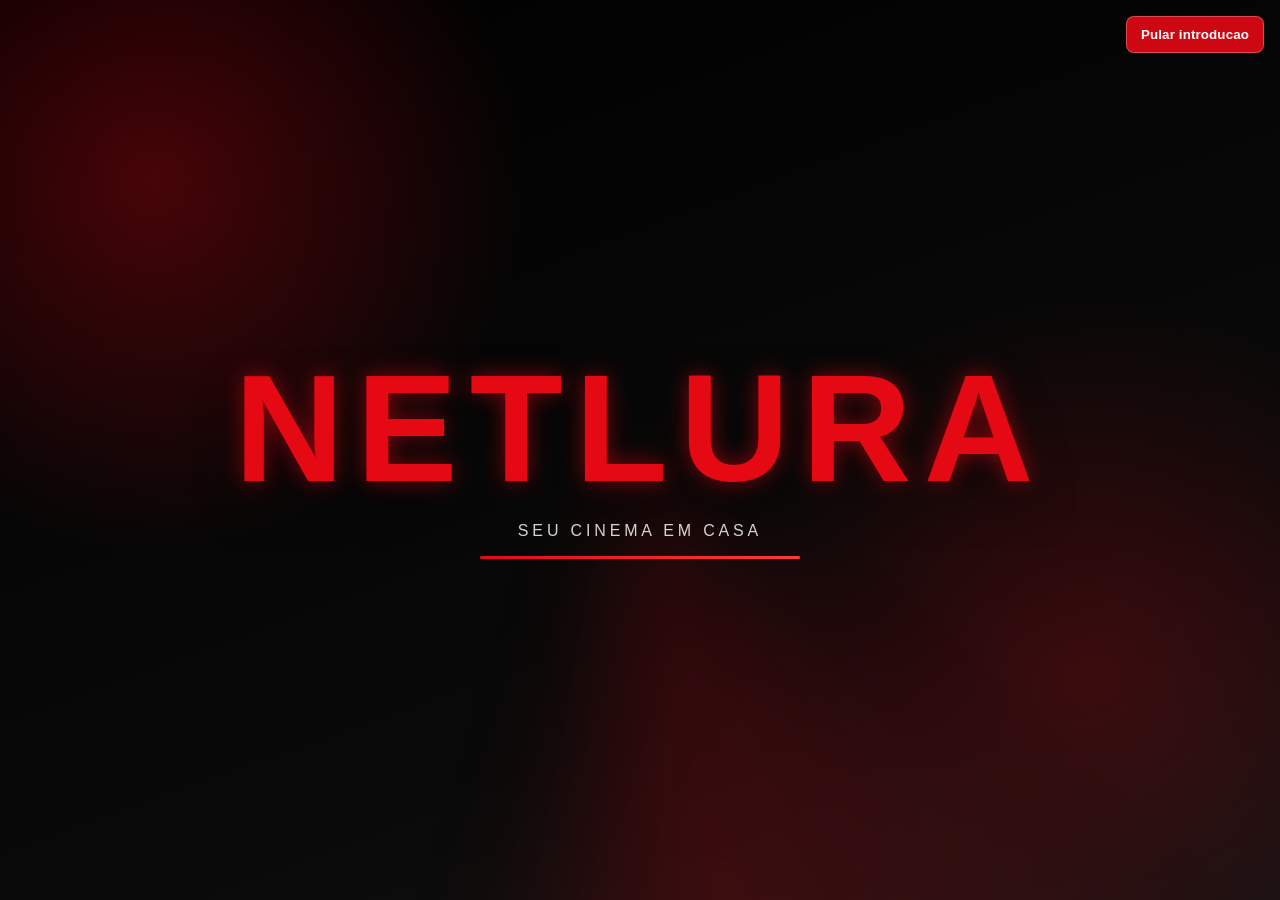
<file: index.html>
<!doctype html>
<html lang="pt-BR">
<head>
  <meta charset="UTF-8" />
  <meta name="viewport" content="width=device-width, initial-scale=1.0" />
  <title>Netlura</title>
  <style>
    :root {
      color-scheme: dark;
      --brand: #e50914;
      --brand-soft: #ff3b30;
      --bg-0: #000;
      --bg-1: #0a0a0a;
      --text: #f5f5f1;
    }

    * {
      box-sizing: border-box;
    }

    html,
    body {
      margin: 0;
      min-height: 100%;
    }

    body {
      min-height: 100dvh;
      overflow: hidden;
      font-family: "Segoe UI", Tahoma, Geneva, Verdana, sans-serif;
      color: var(--text);
      background:
        radial-gradient(circle at 12% 20%, rgba(229, 9, 20, 0.3) 0%, transparent 28%),
        radial-gradient(circle at 85% 75%, rgba(229, 9, 20, 0.22) 0%, transparent 30%),
        linear-gradient(160deg, var(--bg-0) 0%, var(--bg-1) 70%, #131313 100%);
    }

    .intro {
      position: fixed;
      inset: 0;
      min-height: 100dvh;
      display: grid;
      place-items: center;
      isolation: isolate;
      overflow: hidden;
    }

    .intro::before {
      content: "";
      position: absolute;
      inset: -20%;
      background: conic-gradient(from 200deg, transparent 0deg 290deg, rgba(229, 9, 20, 0.24) 330deg, transparent 360deg);
      filter: blur(50px);
      animation: glow-spin 6s linear infinite;
      z-index: -1;
    }

    .brand {
      text-align: center;
      transform: translateY(6px);
      animation: brand-in 900ms ease-out both;
    }

    .brand-title {
      margin: 0;
      font-size: clamp(2.8rem, 13vw, 9.5rem);
      font-weight: 900;
      letter-spacing: 0.08em;
      text-transform: uppercase;
      color: var(--brand);
      text-shadow: 0 0 22px rgba(229, 9, 20, 0.55), 0 20px 45px rgba(0, 0, 0, 0.6);
      animation: pulse-logo 2200ms ease-in-out infinite;
    }

    .brand-subtitle {
      margin: 0.4rem 0 0;
      font-size: clamp(0.82rem, 1.4vw, 1rem);
      letter-spacing: 0.24em;
      text-transform: uppercase;
      color: rgba(245, 245, 241, 0.86);
    }

    .progress {
      width: min(320px, 70vw);
      height: 3px;
      margin: 1rem auto 0;
      border-radius: 999px;
      background: rgba(255, 255, 255, 0.18);
      overflow: hidden;
    }

    .progress::after {
      content: "";
      display: block;
      width: 100%;
      height: 100%;
      transform-origin: left center;
      transform: scaleX(0.08);
      background: linear-gradient(90deg, var(--brand), var(--brand-soft));
      animation: progress-fill 2400ms cubic-bezier(0.19, 1, 0.22, 1) forwards;
    }

    #skip-intro {
      position: fixed;
      top: calc(16px + env(safe-area-inset-top));
      right: calc(16px + env(safe-area-inset-right));
      z-index: 10;
      appearance: none;
      border: 1px solid rgba(255, 255, 255, 0.26);
      cursor: pointer;
      color: #fff;
      background: rgba(229, 9, 20, 0.9);
      padding: 10px 14px;
      border-radius: 8px;
      font-weight: 700;
      letter-spacing: 0.01em;
      transition: transform 180ms ease, background-color 180ms ease, border-color 180ms ease;
    }

    #skip-intro:hover {
      transform: translateY(-1px);
      background: #ff1f2b;
      border-color: rgba(255, 255, 255, 0.45);
    }

    #skip-intro:focus-visible {
      outline: 2px solid #fff;
      outline-offset: 2px;
    }

    @keyframes brand-in {
      from {
        opacity: 0;
        transform: translateY(16px) scale(0.96);
        filter: blur(3px);
      }

      to {
        opacity: 1;
        transform: translateY(0) scale(1);
        filter: blur(0);
      }
    }

    @keyframes pulse-logo {
      0%,
      100% {
        text-shadow: 0 0 20px rgba(229, 9, 20, 0.5), 0 18px 45px rgba(0, 0, 0, 0.65);
      }

      50% {
        text-shadow: 0 0 32px rgba(229, 9, 20, 0.78), 0 24px 52px rgba(0, 0, 0, 0.7);
      }
    }

    @keyframes progress-fill {
      to {
        transform: scaleX(1);
      }
    }

    @keyframes glow-spin {
      to {
        transform: rotate(360deg);
      }
    }

    @media (prefers-reduced-motion: reduce) {
      .intro::before,
      .brand-title,
      .progress::after {
        animation: none;
      }
    }

    @media (max-width: 680px) {
      .brand-title {
        letter-spacing: 0.05em;
      }

      .brand-subtitle {
        letter-spacing: 0.16em;
      }

      #skip-intro {
        padding: 9px 12px;
        font-size: 0.9rem;
      }
    }
  </style>
</head>
<body>
  <main class="intro" aria-label="Introducao do site">
    <div class="brand" aria-hidden="true">
      <h1 class="brand-title">NETLURA</h1>
      <p class="brand-subtitle">Seu cinema em casa</p>
      <div class="progress"></div>
    </div>
  </main>
  <button id="skip-intro" type="button">Pular introducao</button>

  <script>
    const HOME_URL = "./pagina%20inicial/index.html";
    const REDUCE_MOTION = window.matchMedia("(prefers-reduced-motion: reduce)").matches;
    const INTRO_DURATION = REDUCE_MOTION ? 450 : 2600;

    function goToHome() {
      window.location.replace(HOME_URL);
    }

    document.getElementById("skip-intro").addEventListener("click", goToHome);
    window.setTimeout(goToHome, INTRO_DURATION);
  </script>
</body>
</html>
</file>
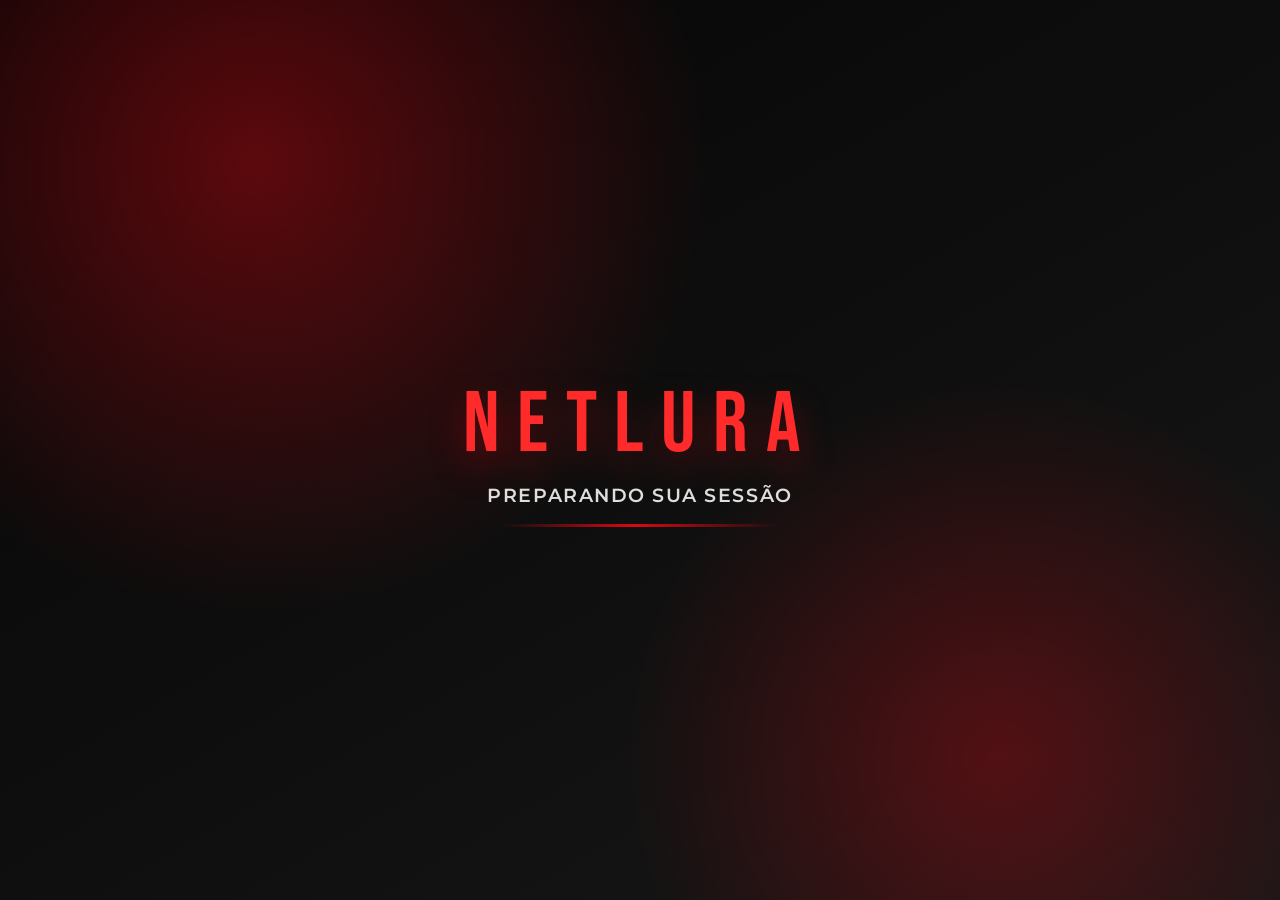
<file: pagina inicial/index.html>
<!DOCTYPE html>
<html lang="pt-br">
<head>
    <meta charset="UTF-8">
    <meta name="viewport" content="width=device-width, initial-scale=1.0">
    <title>Netlura</title>
    <link rel="stylesheet" href="style.css">
    <script src="js/index.js" defer></script>
</head>
<body class="intro-active">
    <div class="intro-screen" data-intro aria-hidden="true">
        <div class="intro-brand">
            <p class="intro-kicker">NETLURA</p>
            <h2>Preparando sua sessão</h2>
            <div class="intro-line"></div>
        </div>
    </div>
    <main>
        <div class="theme-actions">
            <button id="theme-toggle" class="theme-toggle" type="button" aria-label="Ativar modo claro" aria-pressed="false"></button>
        </div>
        <section aria-labelledby="profiles-title">
            <h1 id="profiles-title">Quem está assistindo?</h1>
            <ul class="profile-groups" aria-label="Categorias de perfis">
                <li>
                    <ul class="profiles" aria-label="Perfis disponíveis">
                        <li class="profile">
                            <button type="button" aria-label="Selecionar Perfil 1">
                                <figure>
                                    <img src="../assets/perfil-1.png" alt="Imagem de um avatar de um homem sério com cartacterísticas de cyberpunk">
                                    <figcaption>Ryan</figcaption>
                                </figure>
                            </button>
                        </li>
                        <li class="profile">
                            <button type="button" aria-label="Selecionar Perfil 2">
                                <figure>
                                    <img src="../assets/perfil-2.png" alt="Imagem de um boné azul">
                                    <figcaption>Rodrigo</figcaption>
                                </figure>
                            </button>
                        </li>
                        <li class="profile">
                            <button type="button" aria-label="Selecionar Perfil 3">
                                <figure>
                                    <img src="../assets/perfil-3.png" alt="Imagem de um boné azul">
                                    <figcaption>Kauã</figcaption>
                                </figure>
                            </button>
                        </li>
                        <li class="profile">
                            <button type="button" aria-label="Selecionar Perfil 4">
                                <figure>
                                    <img src="../assets/perfil-4.png" alt="Imagem de um boné azul">
                                    <figcaption>Taila</figcaption>
                                </figure>
                            </button>
                        </li>
                    </ul>
                </li>
            </ul>
        </section>
    </main>
</body>
</html>
</file>
<file: pagina inicial/style.css>
@import url("https://fonts.googleapis.com/css2?family=Bebas+Neue&family=Montserrat:wght@400;600;700&display=swap"); /* Importa as fontes usadas no layout. */

:root {
	--bg-1: #0b0b0b; /* Cor base mais escura do fundo. */
	--bg-2: #141414; /* Cor intermediaria do fundo. */
	--bg-3: #1f1f1f; /* Cor final do degradê de fundo. */
	--text-main: #f5f5f1; /* Cor principal dos textos. */
	--text-muted: #b3b3b3; /* Cor secundaria para textos de apoio. */
	--brand: #e50914; /* Vermelho principal da marca (destaques). */
	--brand-soft: #ff2b2b; /* Vermelho mais claro para foco/acento. */
	--surface: rgba(255, 255, 255, 0.08); /* Cor base de superficie para componentes. */
	--surface-border: rgba(255, 255, 255, 0.18); /* Cor da borda de componentes em destaque. */
	--surface-hover: rgba(255, 255, 255, 0.15); /* Cor de hover para componentes interativos. */
	--image-shadow: 0 12px 24px rgba(0, 0, 0, 0.45); /* Sombra base dos avatares no tema escuro. */
	--card-size: 160px; /* Tamanho padrao de largura/altura dos avatares. */
}

* {
	box-sizing: border-box; /* Inclui borda e padding no calculo final de tamanho. */
}

html,
body {
	margin: 0; /* Remove margem padrao do navegador. */
	min-height: 100%; /* Garante altura minima ocupando a viewport. */
}

body {
	min-height: 100dvh; /* Ajusta altura real em navegadores moveis modernos. */
	font-family: "Montserrat", "Segoe UI", Tahoma, Geneva, Verdana, sans-serif; /* Define a familia tipografica principal. */
	color: var(--text-main); /* Define a cor base dos textos da pagina. */
	background:
		radial-gradient(circle at 20% 10%, rgba(229, 9, 20, 0.24) 0%, transparent 34%), /* Mancha de luz vermelha no topo esquerdo. */
		radial-gradient(circle at 80% 90%, rgba(229, 9, 20, 0.18) 0%, transparent 28%), /* Mancha de luz vermelha no canto inferior direito. */
		linear-gradient(160deg, var(--bg-1) 0%, var(--bg-2) 55%, var(--bg-3) 100%); /* Degradê principal escuro de fundo. */
	display: grid; /* Usa grid para centralizacao simples do conteudo. */
	place-items: center; /* Centraliza o conteudo horizontal e verticalmente. */
	overflow-x: hidden; /* Evita rolagem horizontal acidental. */
	transition: color 240ms ease, background 260ms ease; /* Suaviza a troca visual entre temas. */
}

body::before {
	content: ""; /* Cria vinheta para aproximar look cinematografico da Netflix. */
	position: fixed;
	inset: 0;
	pointer-events: none;
	background: radial-gradient(circle at center, transparent 55%, rgba(0, 0, 0, 0.52) 100%);
	z-index: -1;
}

body.intro-active {
	overflow: hidden; /* Bloqueia rolagem enquanto o overlay de introducao esta ativo. */
}

body[data-theme="light"] {
	--bg-1: #f3f4f8; /* Cor inicial clara de fundo. */
	--bg-2: #e6eaf2; /* Cor intermediaria clara de fundo. */
	--bg-3: #d7deea; /* Cor final clara de fundo. */
	--text-main: #16181d; /* Cor principal de texto no modo claro. */
	--text-muted: #4f5968; /* Cor secundaria de texto no modo claro. */
	--brand-soft: #c4000a; /* Ajusta contraste do foco no modo claro. */
	--surface: rgba(255, 255, 255, 0.72); /* Fundo dos componentes em tema claro. */
	--surface-border: rgba(22, 24, 29, 0.2); /* Borda dos componentes no tema claro. */
	--surface-hover: rgba(255, 255, 255, 0.96); /* Hover dos componentes no tema claro. */
	--image-shadow: 0 10px 20px rgba(25, 35, 53, 0.24); /* Sombra mais leve para avatares em tema claro. */
}

main {
	width: min(980px, 92vw); /* Limita largura maxima e adapta em telas menores. */
	padding: clamp(3rem, 7vh, 5rem) max(1rem, env(safe-area-inset-right)) 3rem max(1rem, env(safe-area-inset-left)); /* Define espacamento interno fluido e seguro. */
	transition: opacity 700ms ease, transform 700ms ease, filter 700ms ease; /* Suaviza entrada do conteudo principal apos a intro. */
}

body.intro-active main {
	opacity: 0; /* Mantem conteudo oculto durante introducao. */
	transform: translateY(16px) scale(0.985); /* Aplica leve deslocamento para revelar com profundidade. */
	filter: blur(6px); /* Cria transicao mais cinematografica na revelacao. */
	pointer-events: none; /* Evita interacao com elementos atras do overlay. */
}

.intro-screen {
	position: fixed; /* Fixa a introducao ocupando toda a viewport. */
	inset: 0; /* Garante preenchimento em 100% da tela. */
	min-height: 100dvh; /* Usa altura dinamica em dispositivos moveis. */
	z-index: 40; /* Mantem introducao acima de todo o conteudo. */
	display: grid; /* Facilita centralizacao do bloco da marca. */
	place-items: center; /* Centraliza conteudo da introducao. */
	background:
		radial-gradient(circle at 20% 18%, rgba(229, 9, 20, 0.38) 0%, transparent 36%),
		radial-gradient(circle at 78% 84%, rgba(229, 9, 20, 0.3) 0%, transparent 30%),
		linear-gradient(150deg, #050505 0%, #0f0f0f 55%, #171717 100%);
	overflow: hidden; /* Evita vazamento visual de efeitos na intro. */
	animation: intro-fade 600ms ease-out both; /* Entrada inicial suave do overlay. */
}

.intro-screen.is-leaving {
	animation: intro-out 700ms ease forwards; /* Remove introducao com dissolucao suave. */
}

.intro-brand {
	text-align: center; /* Centraliza os textos de marca. */
	padding: 1rem; /* Cria respiro interno para telas pequenas. */
	animation: intro-brand-in 1250ms cubic-bezier(0.2, 0.7, 0.1, 1) both; /* Entranda fluida da marca. */
}

.intro-kicker {
	margin: 0; /* Remove margem padrao do paragrafo. */
	font-family: "Bebas Neue", Impact, sans-serif; /* Destaca assinatura visual da introducao. */
	font-size: clamp(2.2rem, 8vw, 5.4rem); /* Mantem escala forte em desktop e mobile. */
	letter-spacing: 0.2em; /* Cria sensacao de abertura cinematografica. */
	color: #ff2b2b; /* Mantem acento vibrante da marca. */
	text-shadow: 0 14px 35px rgba(229, 9, 20, 0.34); /* Reforca profundidade do texto principal. */
}

.intro-brand h2 {
	margin: 0.4rem 0 0; /* Aproxima subtitulo da marca. */
	font-size: clamp(0.95rem, 1.8vw, 1.2rem); /* Escala responsiva para texto secundario. */
	font-weight: 600; /* Da destaque sem competir com titulo principal. */
	letter-spacing: 0.08em; /* Harmoniza com o espaçamento da marca. */
	text-transform: uppercase; /* Mantem consistencia visual com identidade. */
	color: rgba(245, 245, 241, 0.9); /* Cor clara com contraste suave. */
}

.intro-line {
	width: min(280px, 64vw); /* Barra responsiva sem extrapolar em mobile. */
	height: 3px; /* Altura enxuta para indicador elegante. */
	margin: 1.05rem auto 0; /* Separa a barra do subtitulo. */
	border-radius: 999px; /* Mantem formato pill da barra. */
	background: linear-gradient(90deg, rgba(229, 9, 20, 0) 0%, rgba(229, 9, 20, 0.94) 48%, rgba(229, 9, 20, 0) 100%); /* Simula varredura de energia. */
	transform-origin: left center; /* Ponto de origem da animacao de progresso. */
	animation: intro-progress 1500ms ease-out both; /* Barra cresce em sincronia com a intro. */
}

.theme-actions {
	display: flex; /* Permite alinhar o botao de tema horizontalmente. */
	justify-content: flex-end; /* Posiciona o botao no canto direito da area principal. */
	margin-bottom: 1.25rem; /* Cria separacao entre acao de tema e titulo. */
}

.theme-toggle {
	position: relative; /* Permite posicionar o indicador deslizante do toggle. */
	width: 64px; /* Largura do toggle para leitura visual clara do estado. */
	height: 34px; /* Altura do toggle mantendo area de toque confortavel. */
	border: 1px solid var(--surface-border); /* Delimita o botao com contraste suave. */
	background: linear-gradient(135deg, var(--surface), var(--surface-hover)); /* Destaca visualmente o trilho do toggle. */
	padding: 0; /* Remove area extra para manter formato de switch. */
	border-radius: 999px; /* Estilo de pílula para o botao. */
	appearance: none; /* Remove estilo nativo para controle total do switch. */
	cursor: pointer; /* Indica interacao no botao. */
	transition: background-color 200ms ease, border-color 200ms ease, transform 200ms ease, box-shadow 200ms ease; /* Suaviza feedback do botao. */
}

.theme-toggle::before {
	content: ""; /* Cria o indicador circular do toggle. */
	position: absolute; /* Posiciona o indicador dentro do trilho. */
	top: 3px; /* Alinha verticalmente o indicador. */
	left: 3px; /* Posicao inicial para tema escuro. */
	width: 26px; /* Tamanho do indicador. */
	height: 26px; /* Tamanho do indicador. */
	border-radius: 50%; /* Mantem indicador circular. */
	background: #f5f5f1; /* Cor clara do indicador para contraste no fundo escuro. */
	box-shadow: 0 4px 10px rgba(0, 0, 0, 0.35); /* Da profundidade ao indicador. */
	transition: transform 220ms ease, background-color 220ms ease; /* Suaviza deslocamento entre estados. */
}

.theme-toggle::after {
	content: "🌙"; /* Exibe lua para representar o modo escuro. */
	position: absolute; /* Sobrepoe o simbolo ao trilho do toggle. */
	inset: 0; /* Centraliza em toda a area do botao. */
	display: grid; /* Facilita centralizacao do simbolo. */
	place-items: center; /* Centraliza o simbolo no toggle. */
	font-size: 0.95rem; /* Define tamanho equilibrado do simbolo. */
	line-height: 1; /* Evita desalinhamento vertical por altura de linha. */
	pointer-events: none; /* Garante clique apenas no botao base. */
	transition: transform 220ms ease; /* Suaviza leve deslocamento entre estados. */
}

.theme-toggle[data-mode="light"]::before {
	transform: translateX(30px); /* Move indicador para direita no modo claro. */
	background: #ffffff; /* Refina contraste do indicador no tema claro. */
}

.theme-toggle[data-mode="light"]::after {
	content: "☀"; /* Exibe sol para representar o modo claro. */
	transform: translateX(-10px); /* Compensa visualmente o espaco do indicador a direita. */
}

.theme-toggle[data-mode="dark"]::after {
	transform: translateX(10px); /* Compensa visualmente o espaco do indicador a esquerda. */
}

.theme-toggle:hover {
	background: var(--surface-hover); /* Realca o botao no hover. */
	transform: translateY(-1px); /* Da feedback de elevacao leve no hover. */
	box-shadow: 0 8px 18px rgba(0, 0, 0, 0.18); /* Destaca o toggle ao passar o mouse. */
}

.theme-toggle:focus-visible {
	outline: 2px solid var(--brand-soft); /* Mantem acessibilidade para navegacao por teclado. */
	outline-offset: 3px; /* Afasta o contorno do elemento principal. */
}

section {
	text-align: center; /* Centraliza o texto interno da secao. */
}

.profile-groups {
	margin: 0; /* Remove margem padrao da lista externa. */
	padding: 0; /* Remove recuo padrao da lista externa. */
	list-style: none; /* Remove marcador da lista externa. */
}

h1 {
	margin: 0; /* Remove margem padrao do titulo. */
	font-family: "Bebas Neue", Impact, sans-serif; /* Usa fonte de destaque no titulo. */
	font-size: clamp(2rem, 2.2vw + 1.2rem, 3rem); /* Torna o tamanho do titulo responsivo com limites. */
	font-weight: 400; /* Define peso visual regular para a fonte display. */
	letter-spacing: 0.05em; /* Aumenta espacamento entre letras para estilo cinematografico. */
	animation: rise-in 700ms ease-out both; /* Aplica animacao de entrada suave no titulo. */
}

.profiles {
	margin: 2.8rem 0 0; /* Cria espaco acima da grade de perfis. */
	padding: 0; /* Remove padding padrao da lista. */
	list-style: none; /* Remove marcadores padrao da lista. */
	display: grid; /* Organiza os perfis em grade. */
	grid-template-columns: repeat(auto-fit, minmax(min(100%, 165px), 1fr)); /* Cria colunas fluidas para caber melhor em largura intermediaria. */
	gap: 1.5rem; /* Define espaco entre os itens da grade. */
	justify-items: center; /* Centraliza cada item dentro da propria coluna. */
}

.profile {
	width: 100%; /* Faz o item ocupar toda a largura disponivel da coluna. */
	max-width: 190px; /* Limita a largura maxima de cada card de perfil. */
	animation: rise-in 700ms ease-out both; /* Aplica animacao de entrada em cada perfil. */
	transition: transform 240ms ease; /* Suaviza destaque de cada card no hover. */
}

.profile:nth-child(2) {
	animation-delay: 120ms; /* Atraso no segundo item para efeito de entrada em cascata. */
}

.profile button {
	width: 100%; /* Faz o botao cobrir toda a area do card. */
	border: 0; /* Remove borda padrao do botao. */
	padding: 0; /* Remove padding padrao do botao. */
	background: transparent; /* Deixa o fundo do botao transparente. */
	color: inherit; /* Herda cor de texto do elemento pai. */
	cursor: pointer; /* Mostra cursor de clique em hover. */
}

.profile figure {
	margin: 0; /* Remove margem padrao do figure. */
}

.profile img {
	width: var(--card-size); /* Define largura da imagem via variavel. */
	height: var(--card-size); /* Define altura da imagem via variavel. */
	border-radius: 8px; /* Arredonda os cantos da imagem. */
	border: 3px solid transparent; /* Reserva borda para destaque sem mudar layout. */
	object-fit: cover; /* Garante preenchimento da area sem distorcer proporcao. */
	transition: transform 260ms ease, border-color 260ms ease, box-shadow 260ms ease; /* Suaviza mudancas visuais em hover/foco. */
	box-shadow: var(--image-shadow); /* Adiciona sombra para profundidade do card em cada tema. */
}

.profile figcaption {
	margin-top: 0.85rem; /* Cria espaco entre avatar e nome do perfil. */
	font-size: 1rem; /* Define tamanho do texto da legenda. */
	color: var(--text-muted); /* Usa cor secundaria na legenda em estado normal. */
	transition: color 220ms ease, letter-spacing 220ms ease; /* Suaviza mudancas de cor e espacamento da legenda. */
}

.profile button:hover img,
.profile button:focus-visible img {
	transform: translateY(-4px) scale(1.03); /* Move e amplia levemente a imagem no destaque. */
	border-color: var(--brand); /* Colore a borda com vermelho da marca. */
	box-shadow: 0 20px 38px rgba(229, 9, 20, 0.35); /* Intensifica sombra com tom vermelho em destaque. */
}

.profile button:hover figcaption,
.profile button:focus-visible figcaption {
	color: var(--text-main); /* Torna o texto da legenda mais contrastante no destaque. */
	letter-spacing: 0.01em; /* Ajusta levemente o espacamento da legenda no destaque. */
}

.profile button:focus-visible {
	outline: 2px solid var(--brand-soft); /* Exibe contorno visivel para navegacao por teclado. */
	outline-offset: 7px; /* Afasta o contorno para nao colar no card. */
	border-radius: 10px; /* Mantem contorno com cantos arredondados. */
}

@keyframes rise-in {
	from {
		opacity: 0; /* Inicia transparente. */
		transform: translateY(14px); /* Inicia levemente abaixo da posicao final. */
	}

	to {
		opacity: 1; /* Termina totalmente visivel. */
		transform: translateY(0); /* Termina na posicao original. */
	}
}

@keyframes intro-fade {
	from {
		opacity: 0; /* Inicia com transicao suave de opacidade. */
	}

	to {
		opacity: 1; /* Finaliza totalmente visivel. */
	}
}

@keyframes intro-brand-in {
	from {
		opacity: 0; /* Comeca discreto antes do destaque da marca. */
		transform: translateY(18px) scale(0.97); /* Sobe e amplia levemente ao aparecer. */
		filter: blur(3px); /* Retira leve desfoque durante a entrada. */
	}

	to {
		opacity: 1; /* Garante leitura completa da marca. */
		transform: translateY(0) scale(1); /* Fecha transicao no ponto final. */
		filter: blur(0); /* Remove desfoque ao finalizar a animacao. */
	}
}

@keyframes intro-progress {
	from {
		transform: scaleX(0.08); /* Inicia barra quase vazia. */
		opacity: 0.35; /* Mantem inicio suave da barra. */
	}

	to {
		transform: scaleX(1); /* Completa preenchimento da barra. */
		opacity: 1; /* Finaliza com brilho total. */
	}
}

@keyframes intro-out {
	0% {
		opacity: 1; /* Mantem estado inicial antes de sair. */
		transform: scale(1); /* Evita salto visual no inicio da saida. */
	}

	100% {
		opacity: 0; /* Dissolve o overlay por completo. */
		transform: scale(1.02); /* Pequena expansao para parecer mais organico. */
		visibility: hidden; /* Remove da renderizacao apos finalizar. */
	}
}


@media (min-width: 1200px) {
	main {
		width: min(1080px, 90vw); /* Aproveita melhor espaco horizontal em telas grandes. */
	}

	.profiles {
		grid-template-columns: repeat(4, minmax(170px, 1fr)); /* Mantem quatro perfis lado a lado no desktop largo. */
		gap: 2rem; /* Aumenta respiro entre cards em telas amplas. */
	}
}

@media (max-width: 900px) {
	main {
		width: min(760px, 94vw); /* Ajusta area util para tablets e notebooks menores. */
		padding-top: clamp(2.6rem, 6vh, 4rem); /* Reduz espaco superior para equilibrar composicao. */
	}

	.profiles {
		grid-template-columns: repeat(2, minmax(150px, 1fr)); /* Organiza perfis em duas colunas no tablet. */
		margin-top: 2.4rem; /* Aproxima titulo da grade. */
	}

	:root {
		--card-size: 145px; /* Diminui avatares para caber melhor em larguras intermediarias. */
	}
}

@media (max-width: 600px) {
	main {
		padding-top: clamp(2.2rem, 5vh, 3.2rem); /* Reduz espaco superior em telas pequenas. */
		padding-bottom: 2rem; /* Mantem conteudo bem distribuido no mobile. */
	}

	.intro-kicker {
		letter-spacing: 0.14em; /* Evita excesso de espacamento em telas menores. */
	}

	.theme-actions {
		justify-content: center; /* Centraliza controle de tema em telas pequenas. */
		margin-bottom: 1rem; /* Ajusta separacao para caber melhor no mobile. */
	}

	.profiles {
		grid-template-columns: repeat(2, minmax(120px, 1fr)); /* Mantem duas colunas em celulares padrao. */
		margin-top: 2.2rem; /* Reduz distancia entre titulo e lista no mobile. */
		gap: 1.2rem; /* Diminui espacamento entre cards no mobile. */
	}

	:root {
		--card-size: 130px; /* Reduz tamanho do avatar para caber melhor em telas pequenas. */
	}

	.profile {
		max-width: 160px; /* Ajusta largura maxima do card no mobile. */
	}
}

@media (hover: none) {
	.profile button:hover img,
	.profile button:hover figcaption {
		transform: none; /* Evita estados de hover persistentes em telas touch. */
		box-shadow: var(--image-shadow); /* Mantem sombra padrao em dispositivos touch. */
		letter-spacing: normal;
	}
}

@media (max-width: 420px) {
	h1 {
		font-size: clamp(1.7rem, 4.2vw + 0.95rem, 2.2rem); /* Evita quebra agressiva do titulo em telas muito estreitas. */
	}

	.profiles {
		grid-template-columns: 1fr; /* Empilha perfis em uma coluna em celulares pequenos. */
		gap: 1rem; /* Compacta espacos para reduzir rolagem excessiva. */
	}

	:root {
		--card-size: 120px; /* Ajuste final do avatar para aparelhos compactos. */
	}

	.profile {
		max-width: 180px; /* Mantem largura agradavel mesmo com uma coluna. */
	}
}
</file>
